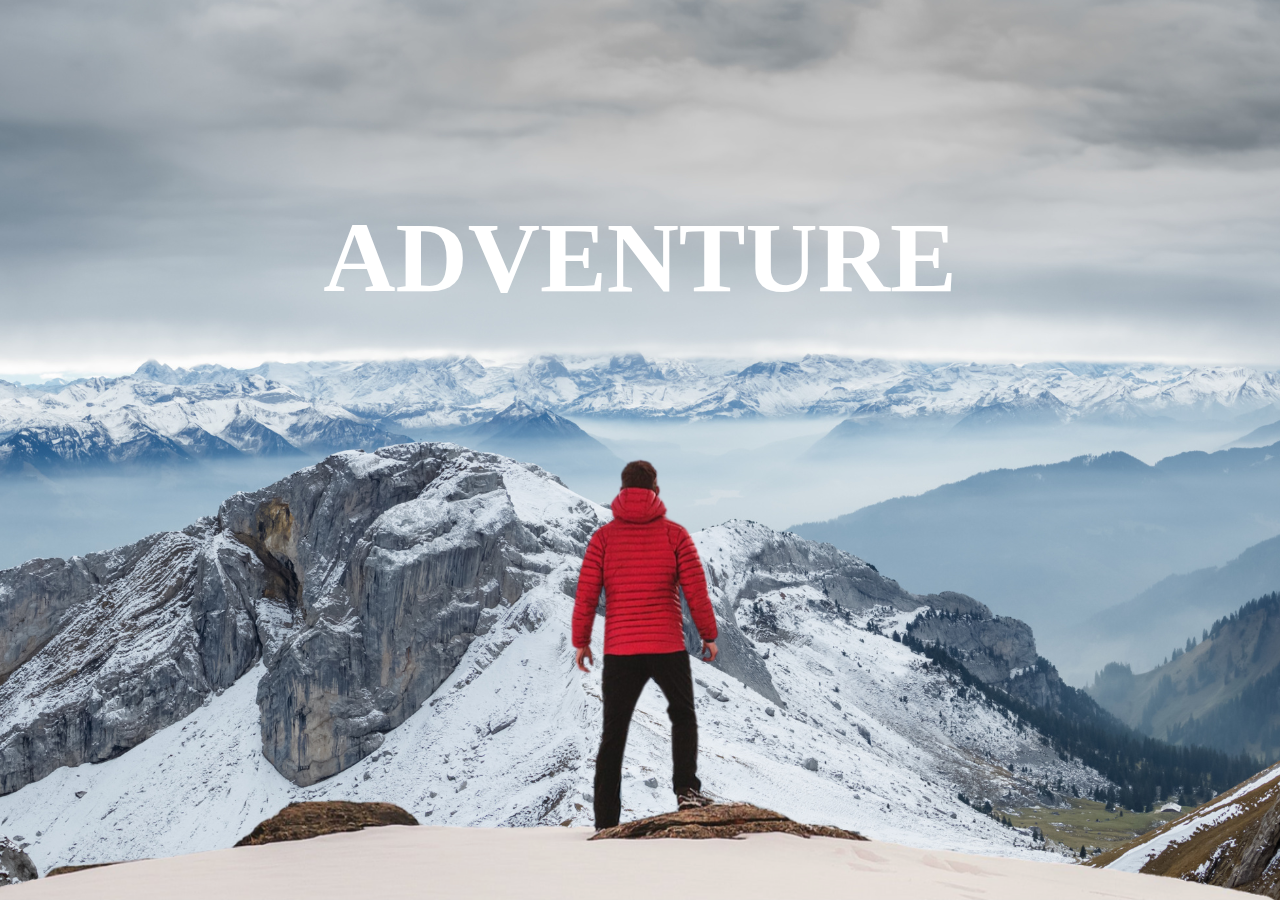
<file: Parallx Web page/index.html>
<!DOCTYPE html>
<html lang="en">

<head>
    <meta charset="UTF-8">
    <meta http-equiv="X-UA-Compatible" content=
    "IE=edge">
    <meta name="viewport" content="width=device-width, initial-scale=1.0">
    <title>Parallax</title>
    <link rel="stylesheet" href="styles.css">
    <link rel="icon"  href="favicon.ico">
    
</head>

<body>
    <div class="wrapper">
        <div class="container">
            <img class="background" src="background.png" alt="">
            <img class="foreground" src="foreground.png" alt="">
            <h1>ADVENTURE</h1>
        </div>
        <section>
            <h2 class="secHeading">Adventure Time</h2>
            <p class="text">Lorem ipsum dolor sit amet consectetur adipisicing elit. Harum quaerat, eius magni libero
                accusamus delectus iusto, perspiciatis cumque dignissimos molestiae deleniti quasi corporis dicta? Et
                placeat porro illum sit omnis. Lorem ipsum dolor sit amet consectetur, adipisicing elit. Blanditiis non
                quisquam ut fugiat, alias cumque! <br><br>
                Lorem ipsum dolor sit amet, Lorem ipsum, dolor sit amet consectetur adipisicing elit. Expedita magni
                sapiente suscipit qui nemo cum. consectetur adipisicing elit. Ab non iusto at quod labore debitis
                pariatur voluptates sequi? Rerum soluta dolorem beatae nisi consequuntur minus cupiditate cum corrupti
                sit culpa.</p>
            <div class="bg bg1">
                <h2 class="desc">BIKING</h2>

            </div>
            <p class="text">Lorem ipsum dolor sit amet consectetur adipisicing elit. Harum quaerat, eius magni libero
                accusamus delectus iusto, perspiciatis cumque dignissimos molestiae deleniti quasi corporis dicta? Et
                placeat porro illum sit omnis. Lorem ipsum dolor sit amet consectetur, adipisicing elit. Blanditiis non
                quisquam ut fugiat, alias cumque! <br><br>
                Lorem ipsum dolor sit amet, Lorem ipsum, dolor sit amet consectetur adipisicing elit. Expedita magni
                sapiente suscipit qui nemo cum. consectetur adipisicing elit. Ab non iusto at quod labore debitis
                pariatur voluptates sequi? Rerum soluta dolorem beatae nisi consequuntur minus cupiditate cum corrupti
                sit culpa.</p>'
            
                <div class="bg bg2">
                    <h2 class="desc">PARA GLIDING</h2>
    
                </div>
                <p class="text">Lorem ipsum dolor sit amet consectetur adipisicing elit. Harum quaerat, eius magni libero
                    accusamus delectus iusto, perspiciatis cumque dignissimos molestiae deleniti quasi corporis dicta? Et
                    placeat porro illum sit omnis. Lorem ipsum dolor sit amet consectetur, adipisicing elit. Blanditiis non
                    quisquam ut fugiat, alias cumque! <br><br>
                    Lorem ipsum dolor sit amet, Lorem ipsum, dolor sit amet consectetur adipisicing elit. Expedita magni
                    sapiente suscipit qui nemo cum. consectetur adipisicing elit. Ab non iusto at quod labore debitis
                    pariatur voluptates sequi? Rerum soluta dolorem beatae nisi consequuntur minus cupiditate cum corrupti
                    sit culpa.</p>

                <div class="bg bg3">
                        <h2 class="desc">SUFRING</h2>
        
                    </div>
                    <p class="text">Lorem ipsum dolor sit amet consectetur adipisicing elit. Harum quaerat, eius magni libero
                        accusamus delectus iusto, perspiciatis cumque dignissimos molestiae deleniti quasi corporis dicta? Et
                        placeat porro illum sit omnis. Lorem ipsum dolor sit amet consectetur, adipisicing elit. Blanditiis non
                        quisquam ut fugiat, alias cumque! <br><br>
                        Lorem ipsum dolor sit amet, Lorem ipsum, dolor sit amet consectetur adipisicing elit. Expedita magni
                        sapiente suscipit qui nemo cum. consectetur adipisicing elit. Ab non iusto at quod labore debitis
                        pariatur voluptates sequi? Rerum soluta dolorem beatae nisi consequuntur minus cupiditate cum corrupti
                        sit culpa.</p>

        </section>



    </div>
</body>

</html>
</file>
<file: Parallx Web page/styles.css>
*{
    margin: 0;
    padding: 0;
    box-sizing: border-box;
}


.wrapper{
    height: 100vh;
    overflow-y: auto;
    overflow-x: hidden;
    perspective: 10px;
}

.container{
    position: relative;
    height: 100%;
    display: flex;
    justify-content: center;
    align-items: center;
    transform-style:preserve-3d ;
    z-index: -1;
}

.background{
    transform: translateZ(-40px) scale(6);
}
.foreground{
    transform: translateZ(-20px) scale(3);
}

.background, .foreground{
    position: absolute;
    height: 100%;
    width: 100%;
    object-fit: cover;
    z-index: -1;
}
h1{
    position: absolute;
    top: 200px;
    font-size: 100px;
    color: white;
}

section{
    background-color: rgba(45, 45, 45);
    color: white;
    padding: 5rem 0;
}

.secHeading{
    font-size: 5rem;
    padding: 0 10rem;
}

.text{
    font-size: 1.5rem;
    padding: 0 10rem;
    margin: 5rem 0;
}

.bg{
    position: relative;
    width: 100%;
    background-attachment: fixed;
    background-position:center;
    background-size: cover;
    height: 500px;
}
.desc{
    position: absolute;
    background-color: white;
    padding: 0.5rem 2.5rem;
    top:50%;
    left: 50%;
    transform: translateX(-50%) translateX(-50%);
    color: black;
    font-size: 3.5rem;
    font-weight: 600;
}
.bg1{
    background-image: url("sport-1.jpg");
}

.bg2{
    background-image: url("sport-2.jpg");
}

.bg3{
    background-image: url("sport-3.jpg");
}
</file>
